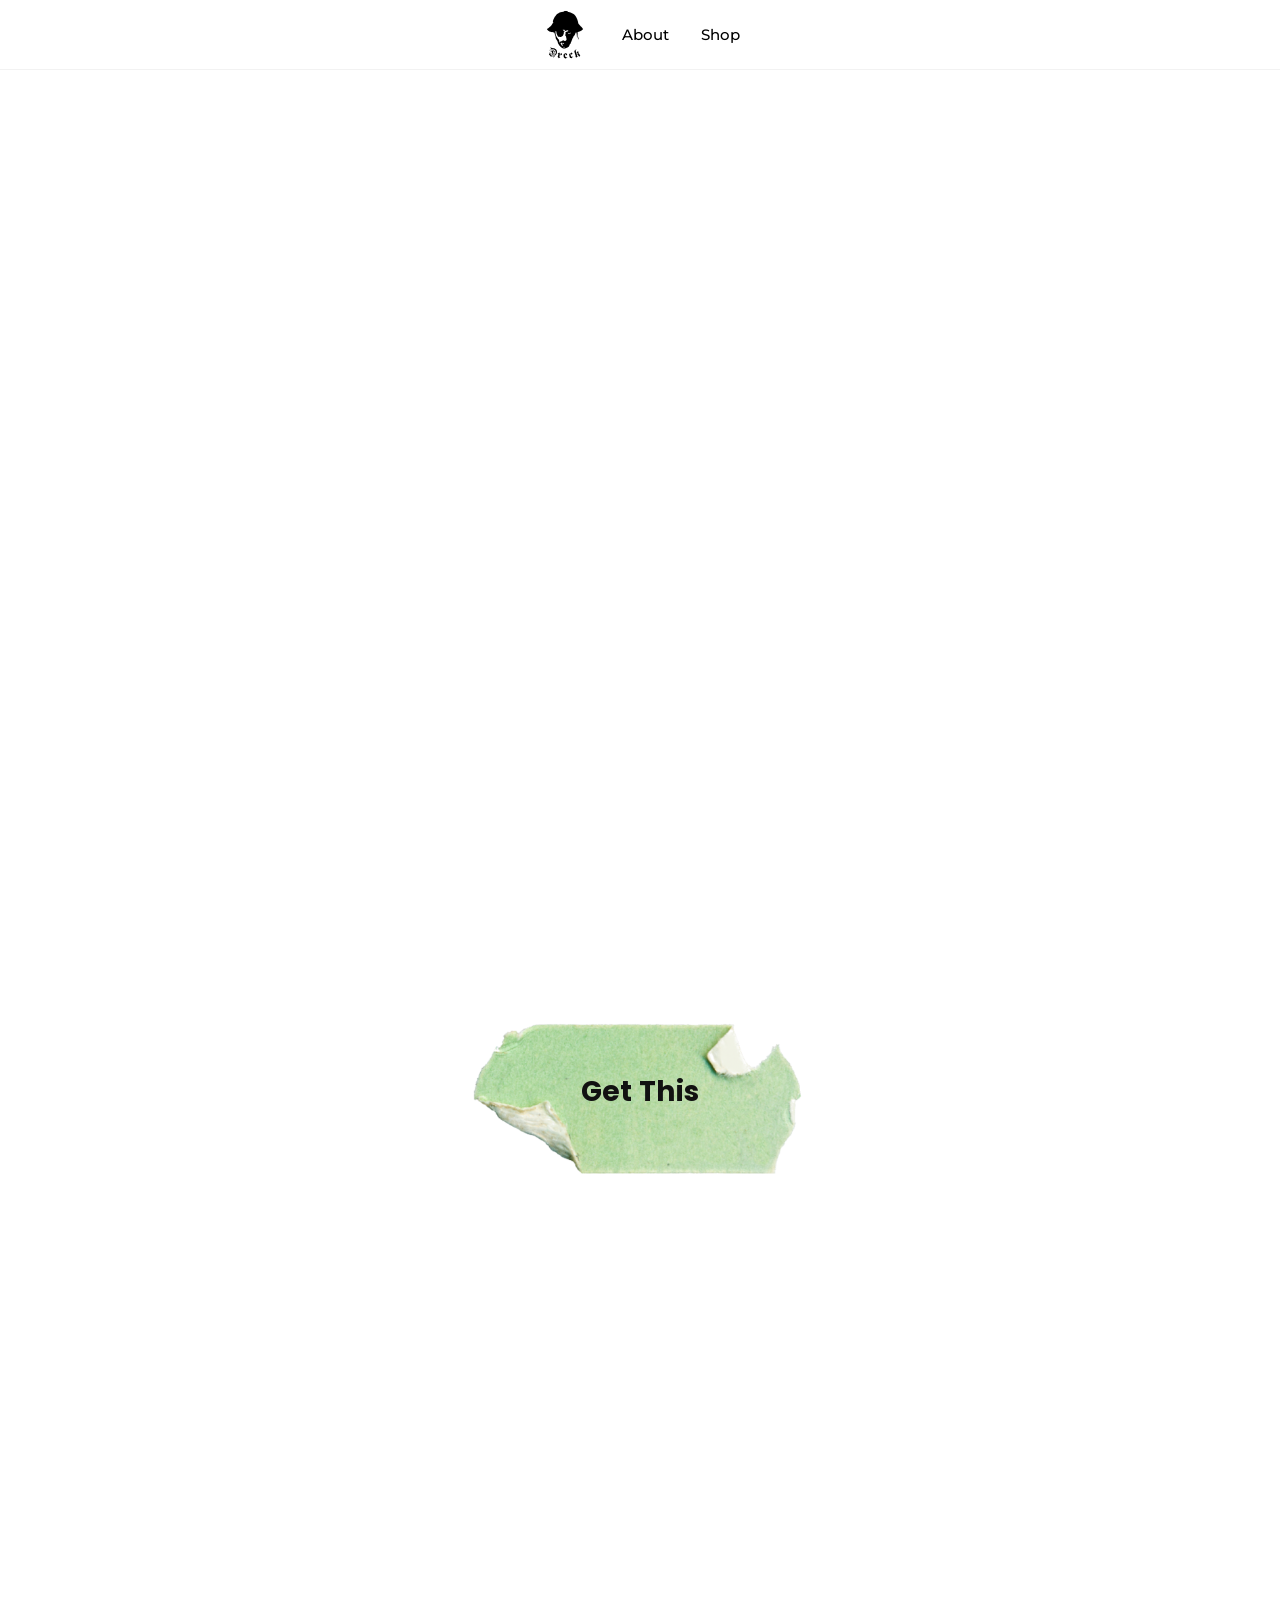
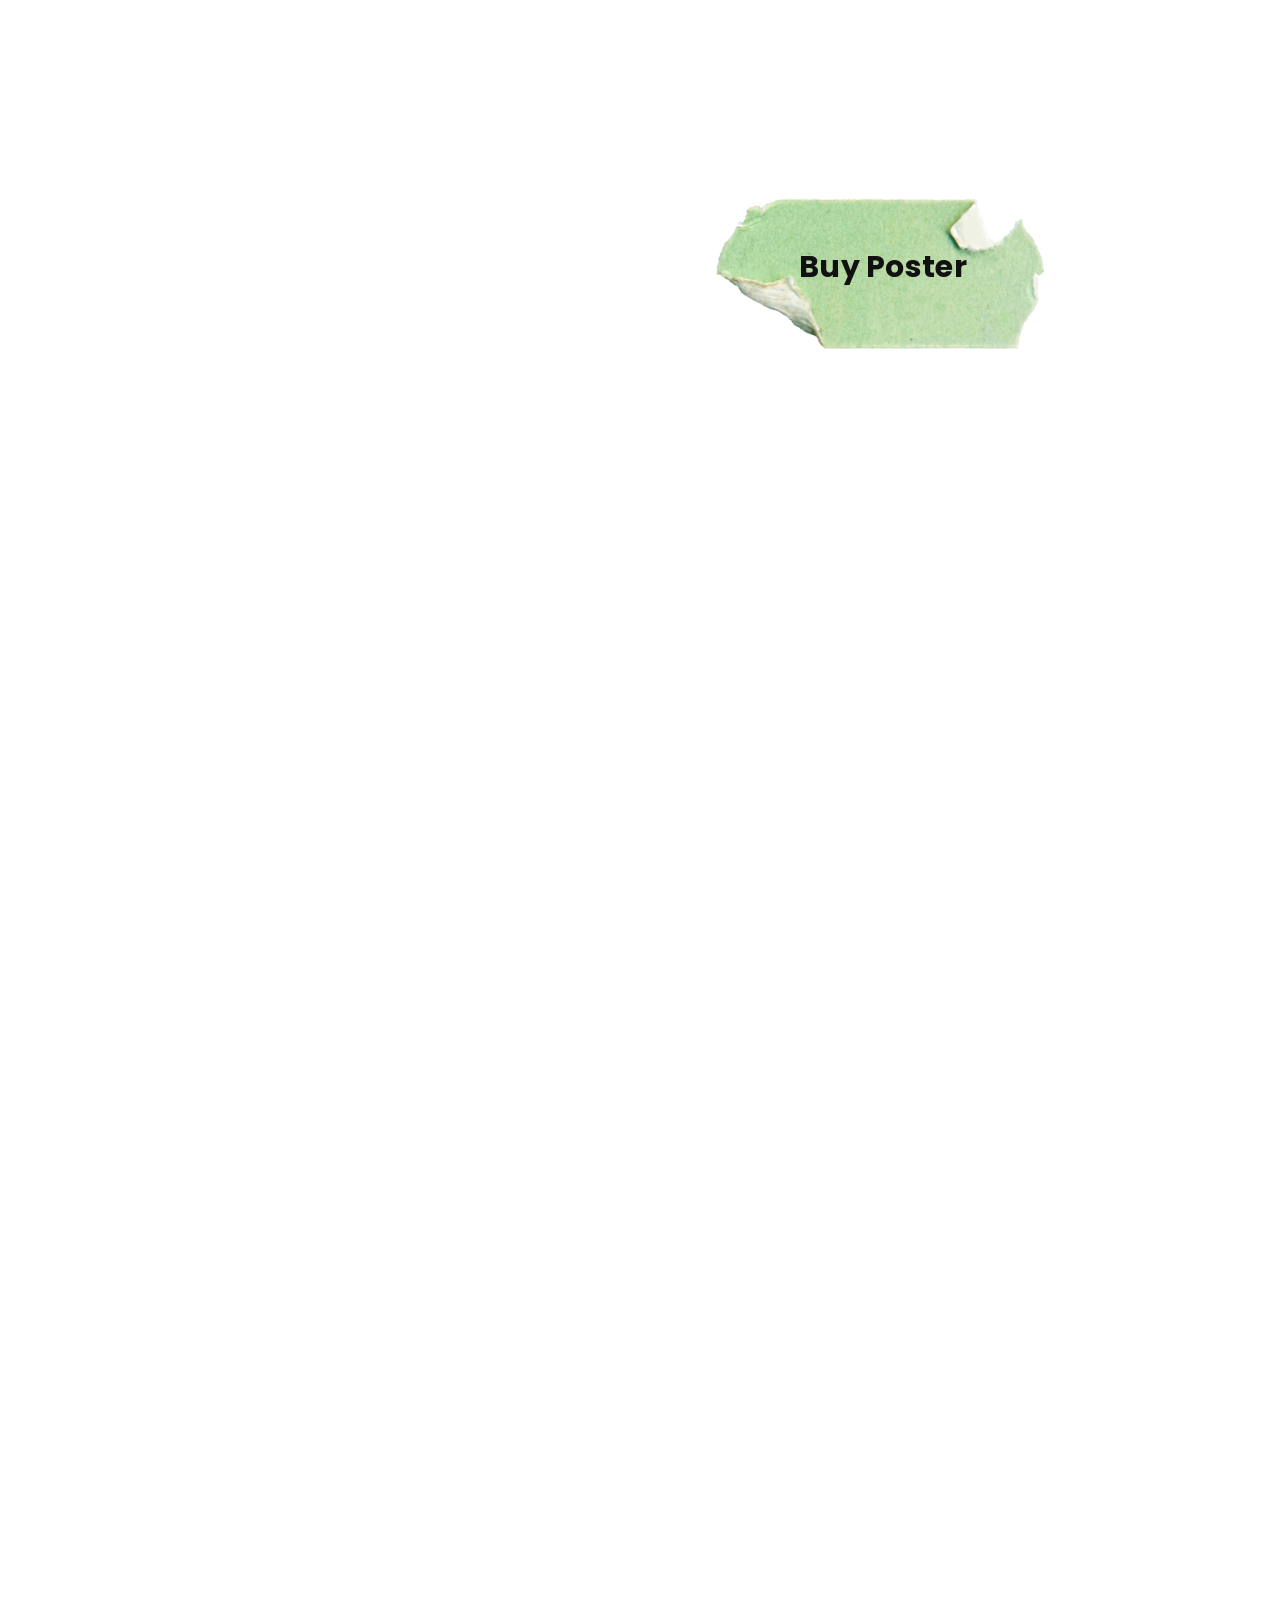
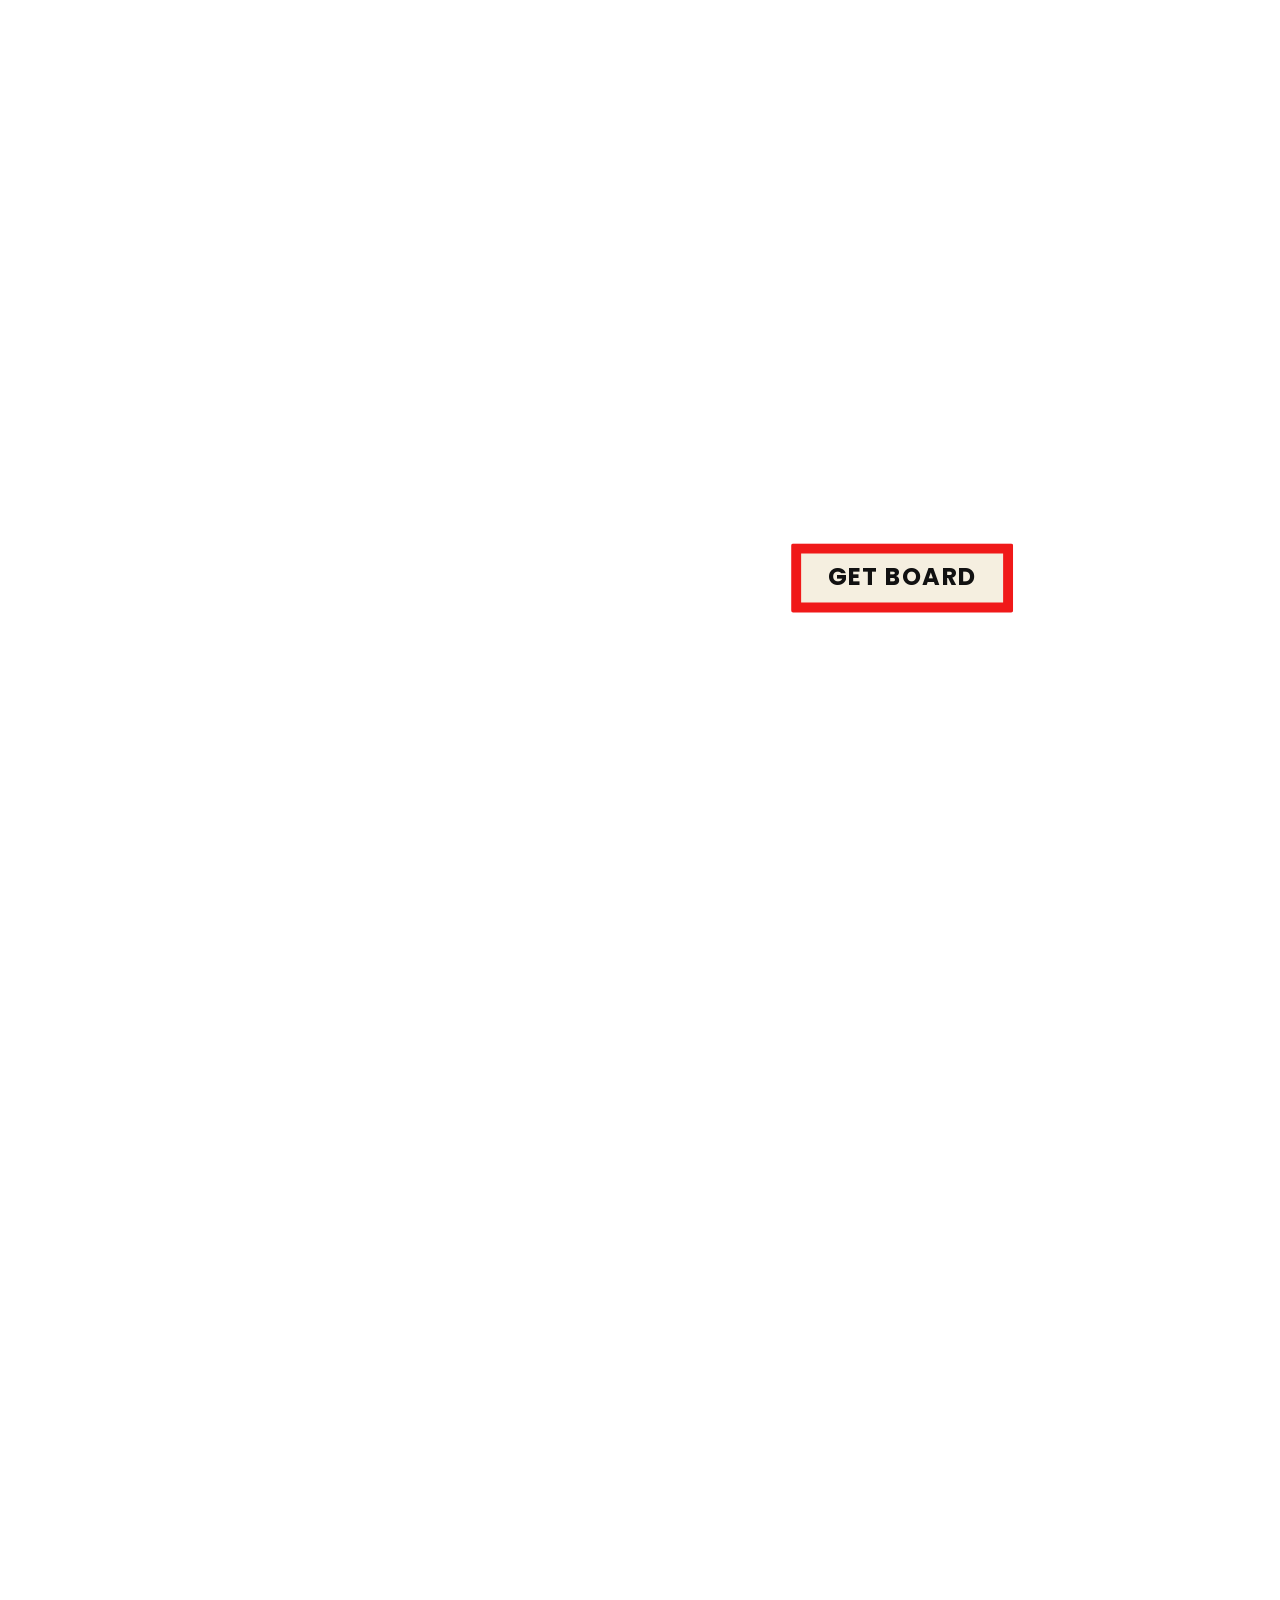
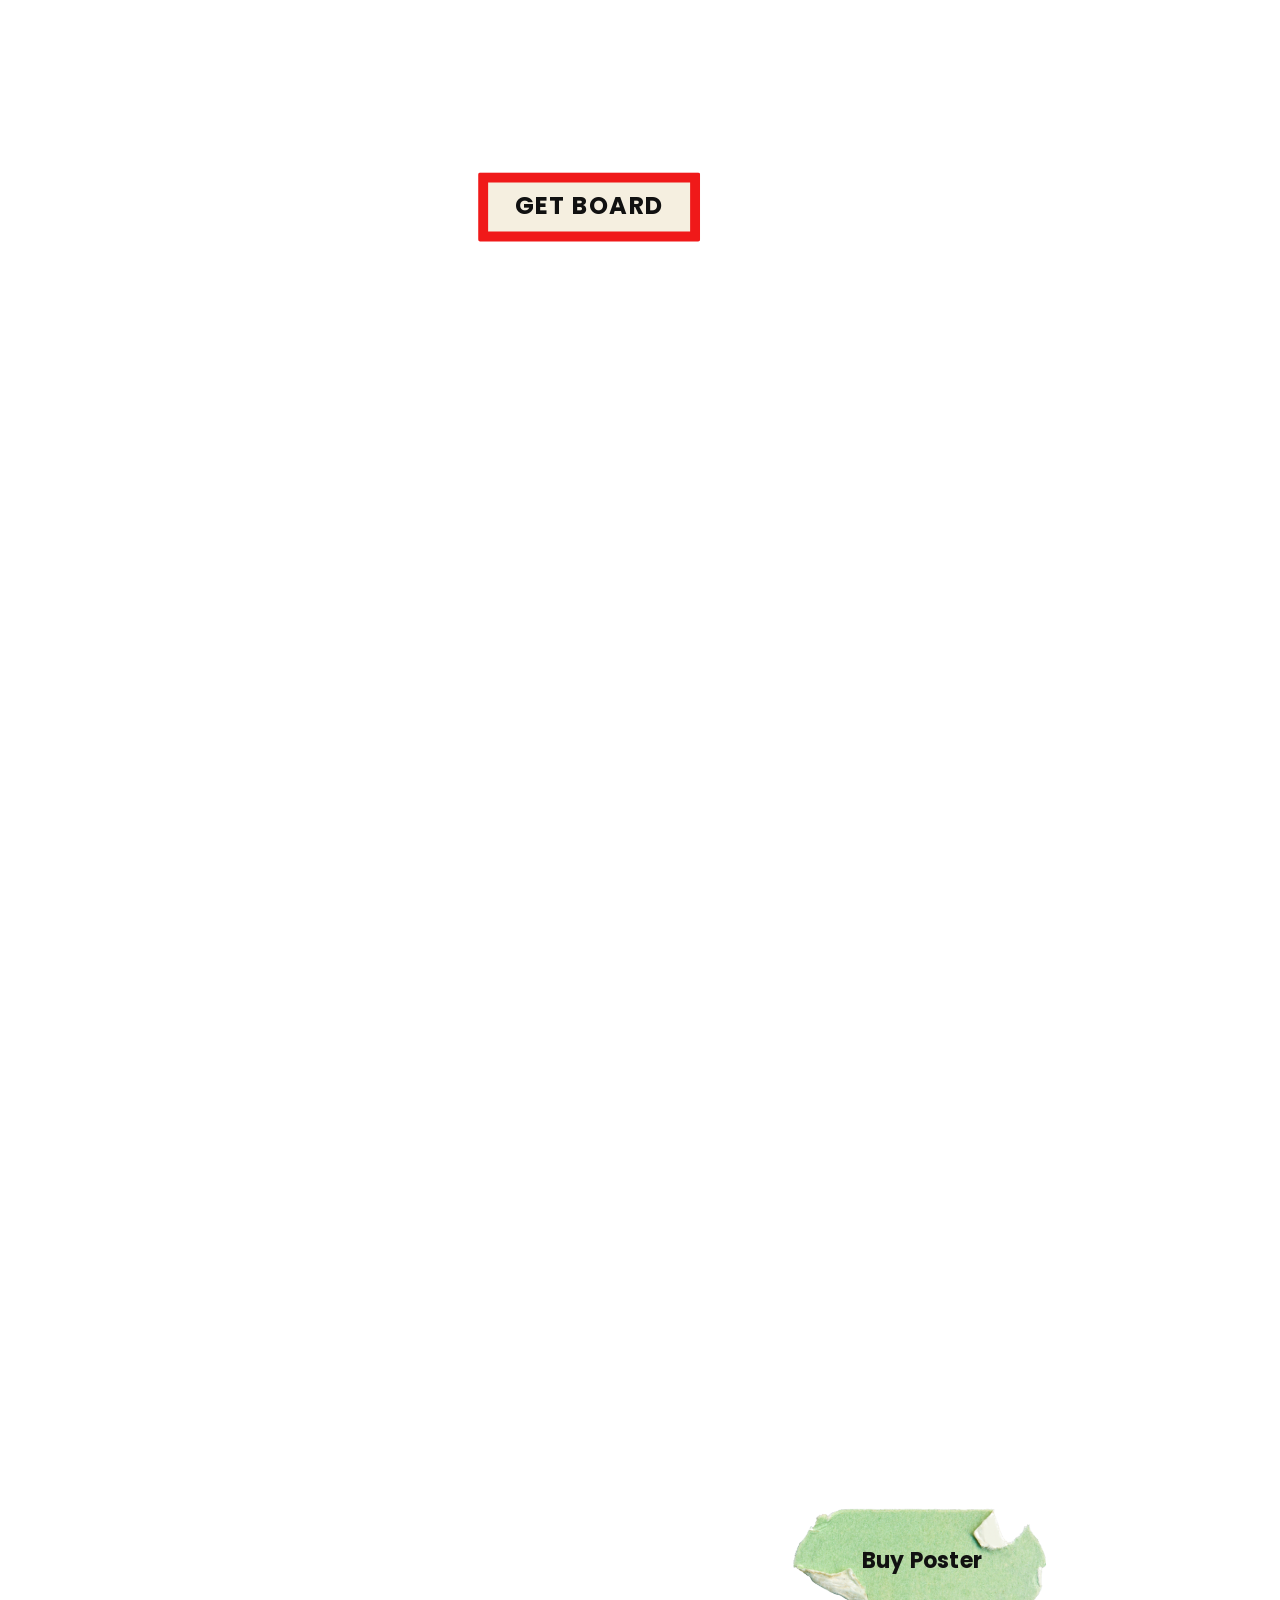
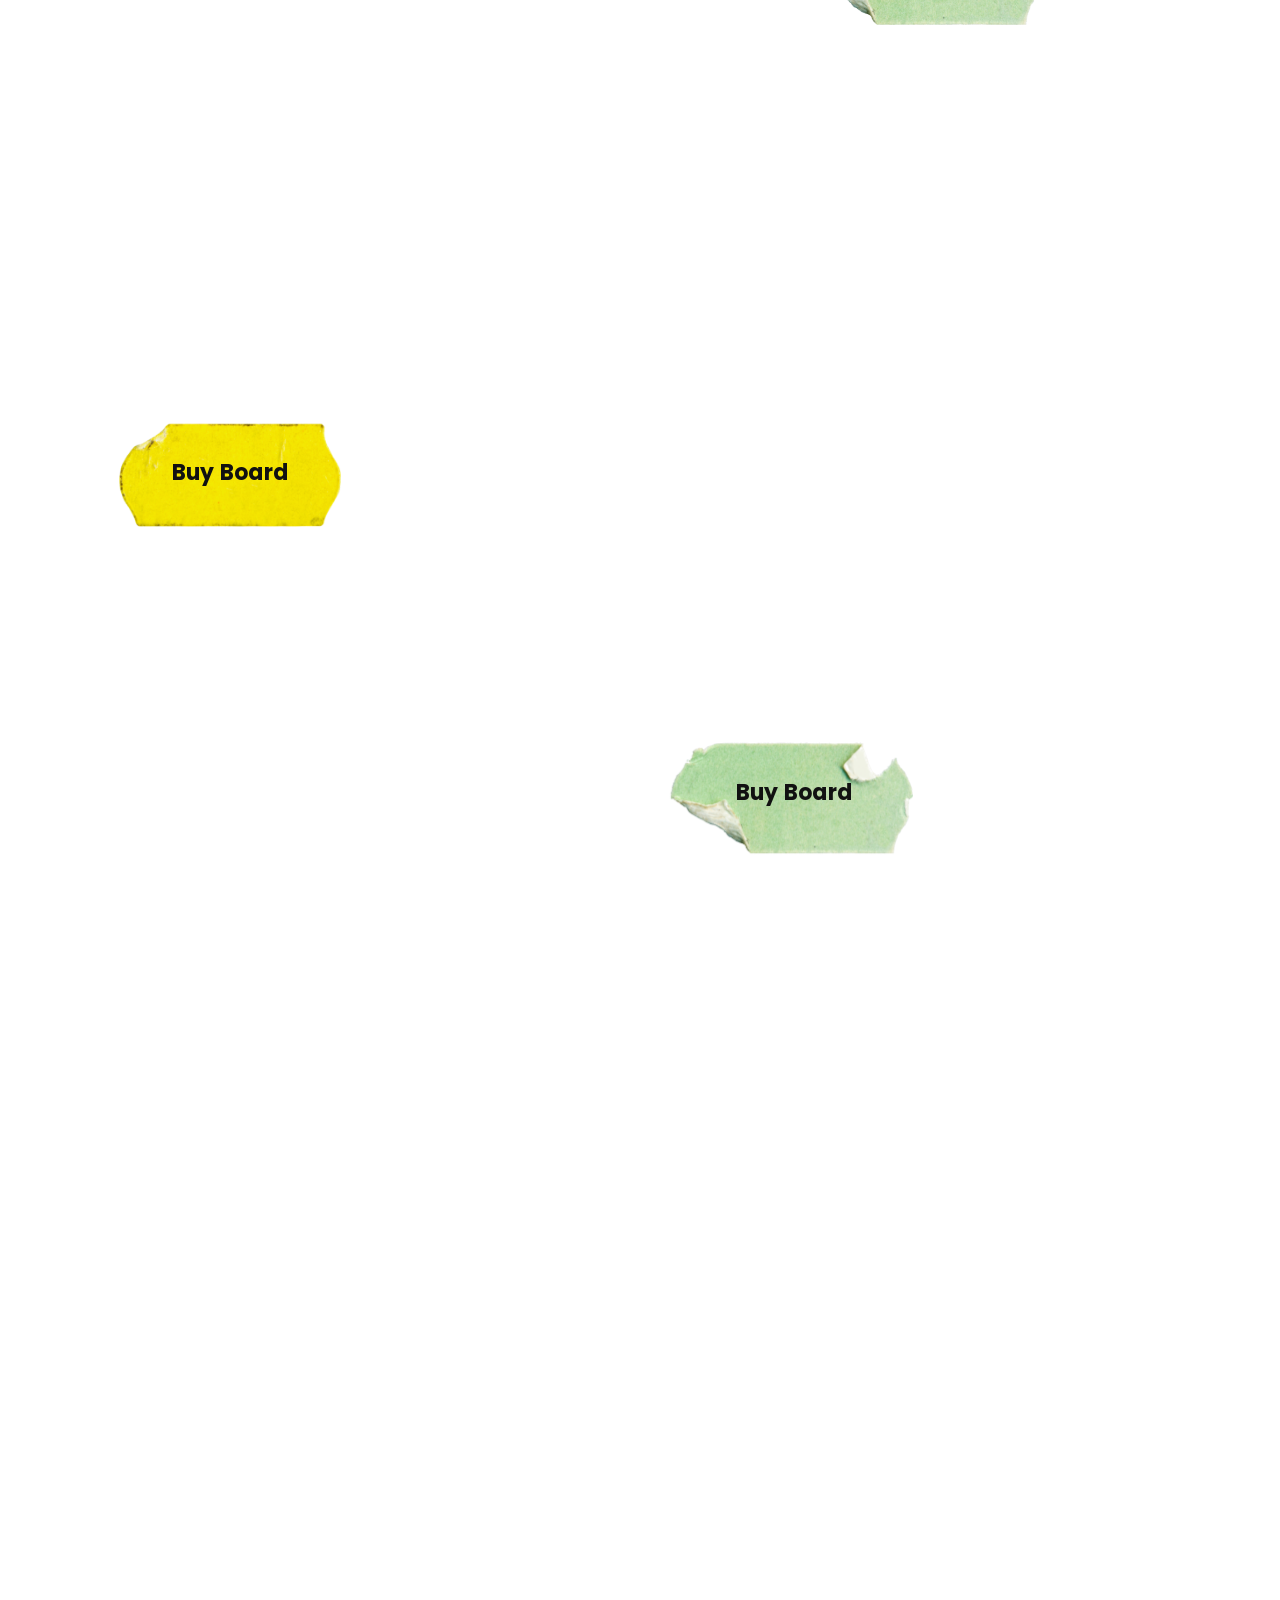
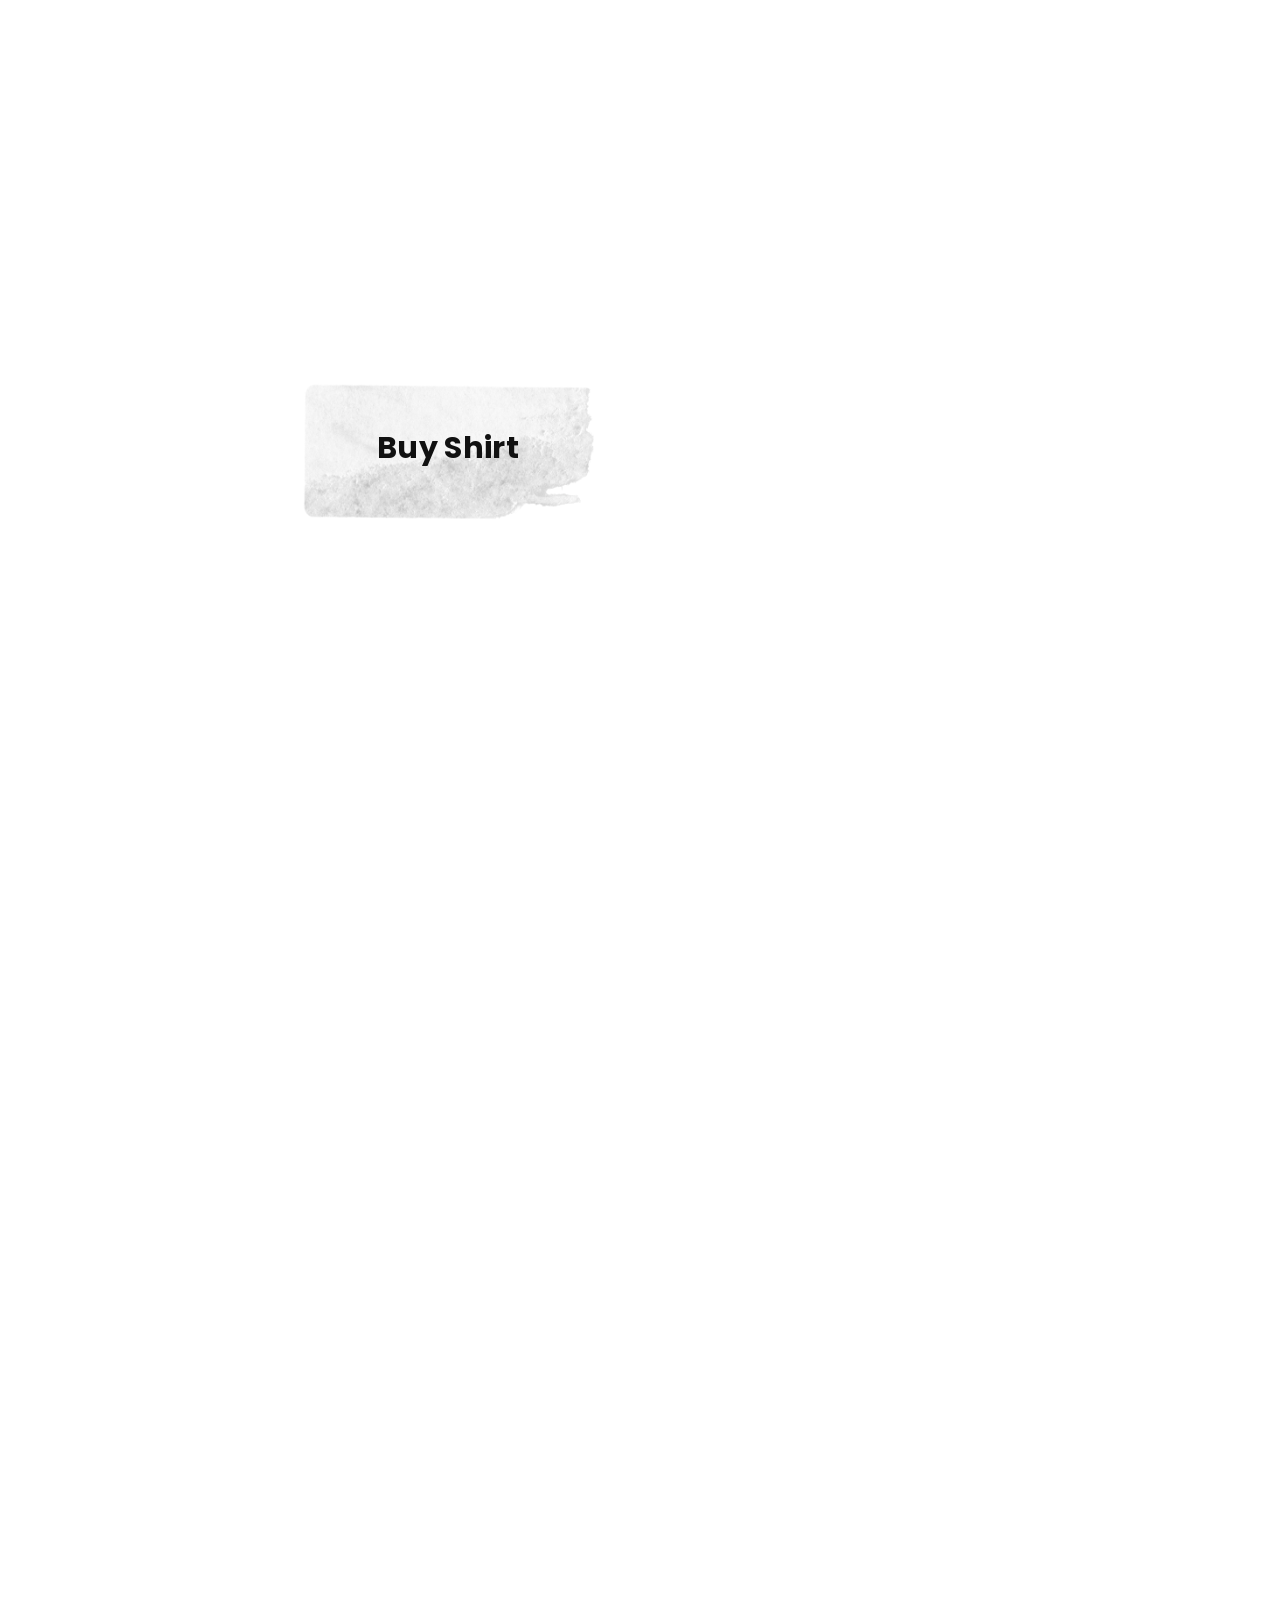
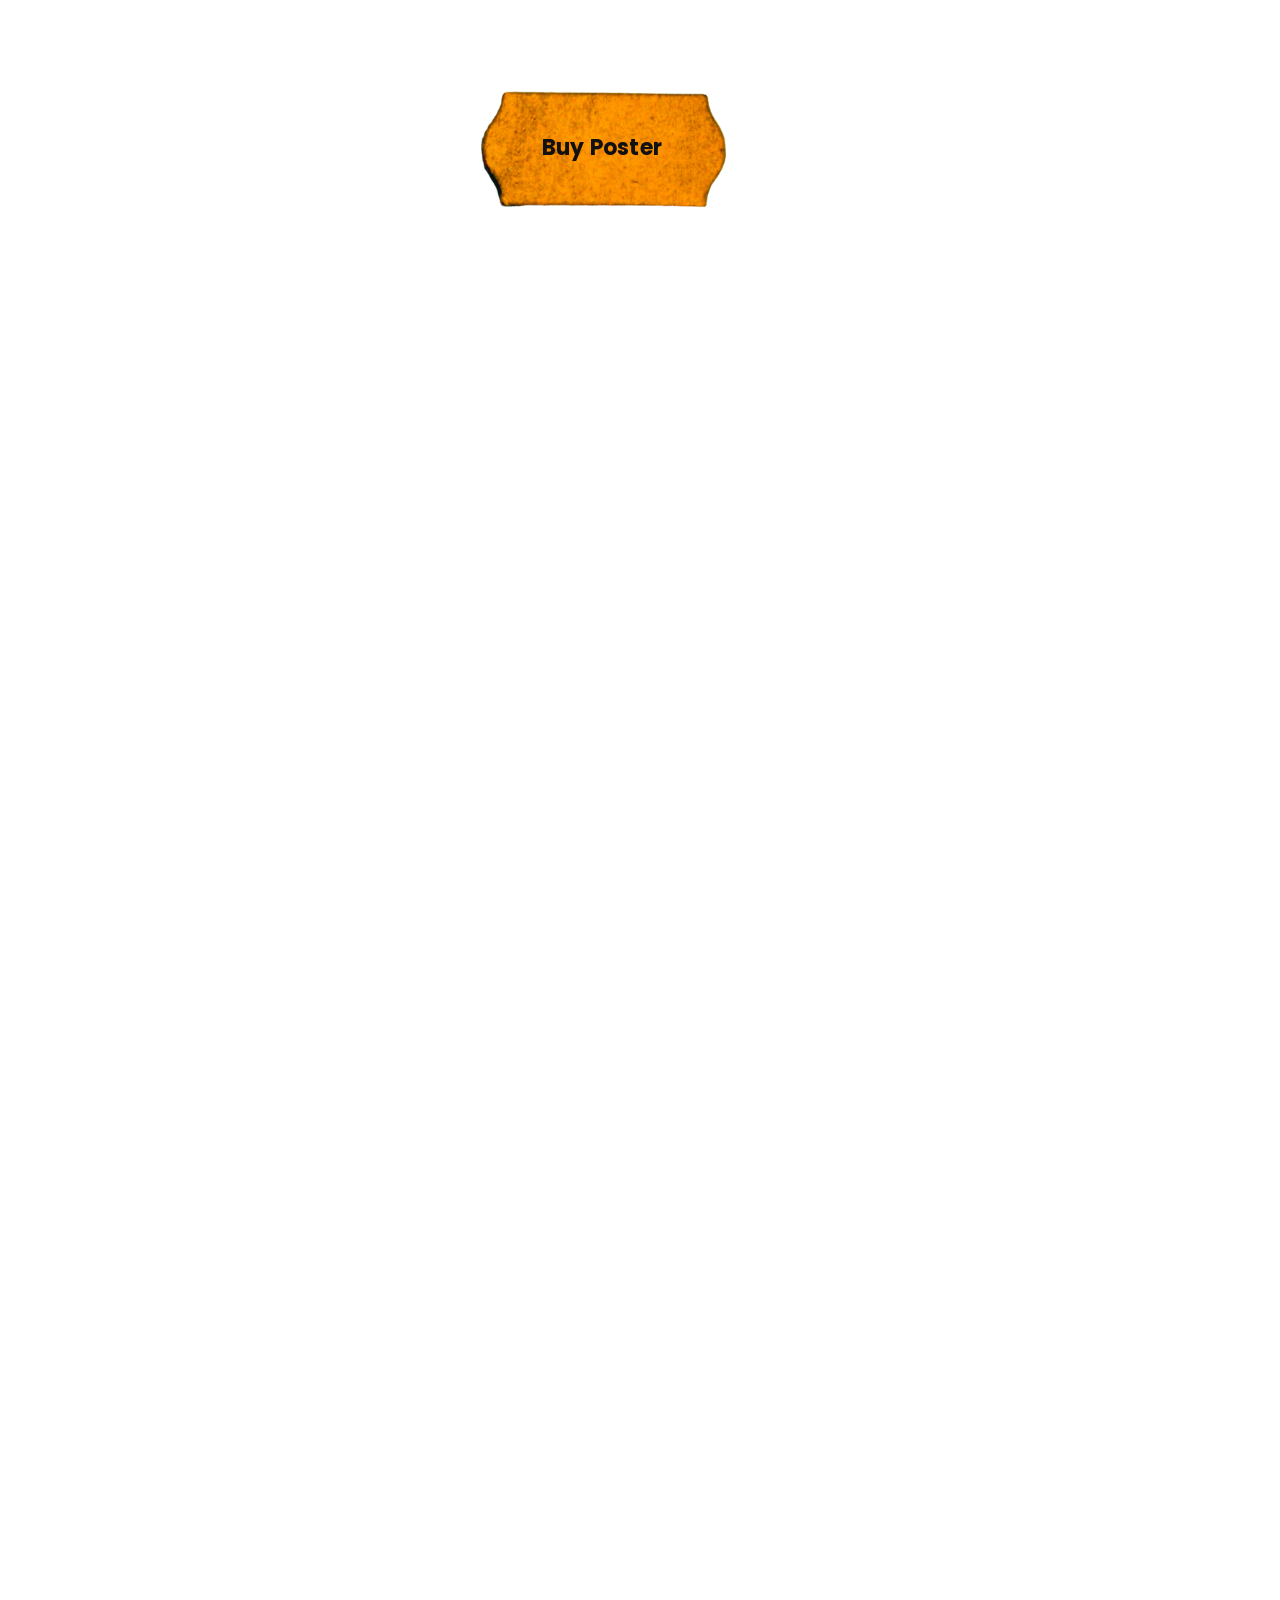
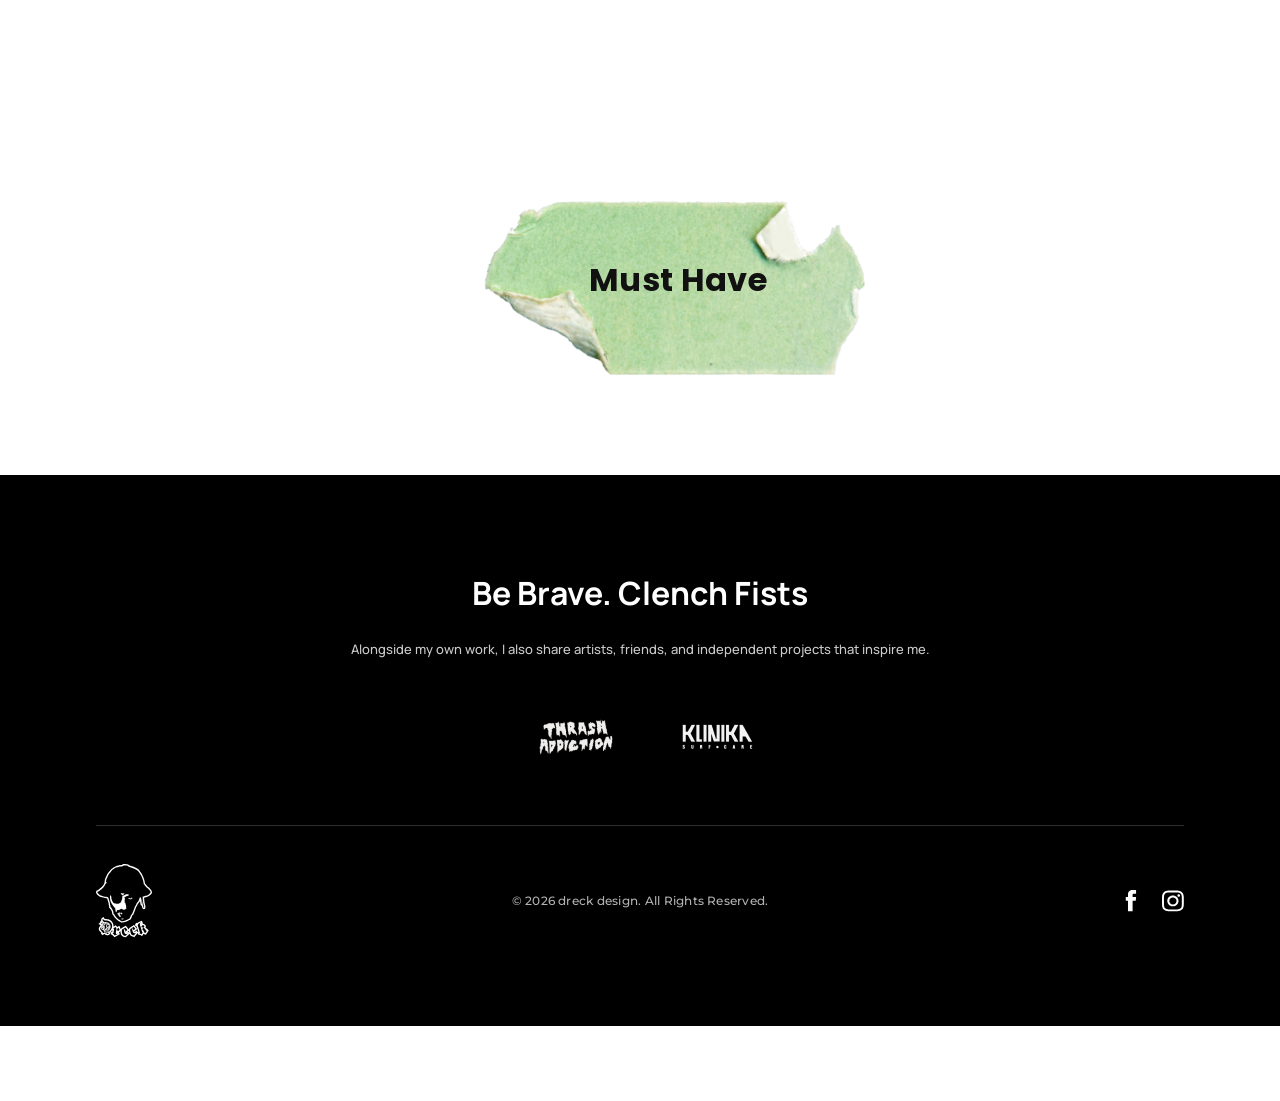
<file: index.html>
<!DOCTYPE html>
<html lang="en">
<head>
  <meta charset="UTF-8" />
  <meta name="viewport" content="width=device-width, initial-scale=1.0" />
  <title>Dreck Design</title>
  <meta name="description" content="dreck. Original posters, skateboards, t-shirts and visual work by Doron Malki." />
  <link rel="icon" type="image/svg+xml" href="assets/Foreground.svg" />

  <!-- Open Graph / WhatsApp / Facebook -->
  <meta property="og:type" content="website" />
  <meta property="og:site_name" content="Dreck Design" />
  <meta property="og:title" content="Dreck Design" />
  <meta property="og:description" content="Original posters, skateboards, t-shirts and visual work by Doron Malki." />
  <meta property="og:url" content="https://dreckdesign.com/" />
  <meta property="og:image" content="https://dreckdesign.com/assets/og-image.png" />
  <meta property="og:image:width" content="1200" />
  <meta property="og:image:height" content="630" />
  <meta property="og:image:type" content="image/png" />

  <!-- Twitter -->
  <meta name="twitter:card" content="summary_large_image" />
  <meta name="twitter:title" content="Dreck Design" />
  <meta name="twitter:description" content="Original posters, skateboards, t-shirts and visual work by Doron Malki." />
  <meta name="twitter:image" content="https://dreckdesign.com/assets/og-image.png" />
  <link rel="preconnect" href="https://fonts.googleapis.com" />
  <link rel="preconnect" href="https://fonts.gstatic.com" crossorigin />
  <link href="https://fonts.googleapis.com/css2?family=Poppins:wght@400;500;700&family=Montserrat:wght@500;700&family=Manrope:wght@500;700;800&display=swap" rel="stylesheet" />
  <link rel="stylesheet" href="styles.css" />
  <link rel="preload" as="image" media="(min-width:769px)" imagesrcset="assets/part%201.webp" type="image/webp" fetchpriority="high" />
  <link rel="preload" as="image" media="(max-width:768px)" imagesrcset="assets/part%201%20mobile.webp" type="image/webp" fetchpriority="high" />
</head>
<body>

  <!-- ====================== NAVBAR ====================== -->
  <header class="nav" role="banner">
    <nav class="nav__nav" aria-label="Primary">
      <a class="nav__logo" href="/" aria-label="dreck — home">
        <img src="assets/Foreground.svg" alt="dreck" />
      </a>
      <ul class="nav__links">
        <li><a href="contact.html">About</a></li>
        <li><a href="https://shop.dreckdesign.com/" target="_blank" rel="noopener">Shop</a></li>
      </ul>
    </nav>

    <button class="nav__toggle" id="navToggle" aria-label="Open menu" aria-expanded="false">
      <svg viewBox="0 0 24 24" aria-hidden="true">
        <path d="M3 6h18M3 12h18M3 18h18" />
      </svg>
    </button>
  </header>

  <!-- mobile nav overlay -->
  <div class="mobile-nav" id="mobileNav" aria-hidden="true">
    <button class="mobile-nav__close" id="navClose" aria-label="Close menu">
      <svg viewBox="0 0 24 24" aria-hidden="true">
        <path d="M6 6l12 12M18 6L6 18" />
      </svg>
    </button>
    <ul class="mobile-nav__list">
      <li><a href="contact.html">About</a></li>
      <li><a href="https://shop.dreckdesign.com/" target="_blank" rel="noopener">Shop</a></li>
    </ul>
  </div>

  <!-- ====================== SHOP (parts 1–8) ======================
       Each section = one full-bleed JPG + sticker-button anchors.
       Tweak a button by editing its inline --x (centre x), --y
       (centre y) and --w (width) — all % of that part. -->
  <main class="site" id="top">

    <!-- ===== DESKTOP / 1440 shop (8 parts) ===== -->
    <div class="shop shop--desktop">

    <!-- part 1 — hero / "eternal love" poster -->
    <section class="part" aria-label="Eternal Love poster">
      <picture>
        <source type="image/webp" media="(min-width:769px)" srcset="assets/part%201.webp" />
        <source media="(min-width:769px)" srcset="assets/part%201.jpg" />
        <img class="part__img" src="[data-uri]" alt="Doron Malki holding the Eternal Love poster" width="1920" height="2000" loading="eager" decoding="async" fetchpriority="high" />
      </picture>
      <picture>
        <source type="image/webp" media="(min-width:769px)" srcset="assets/51x38%201.webp" />
        <source media="(min-width:769px)" srcset="assets/51x38%201.png" />
        <img class="part__overlay overlay--heart" src="[data-uri]" alt="" width="1298" height="1724" loading="eager" decoding="async" fetchpriority="high" />
      </picture>
      <a class="sticker sticker--green" target="_blank" rel="noopener" href="https://shop.dreckdesign.com/product-page/hand-of-god-not-maradona-s" style="--x:50%; --y:80%; --w:27%;">Get This</a>
    </section>

    <!-- part 2 — arms / "HEART" poster -->
    <section class="part" aria-label="Heart poster">
      <picture>
        <source type="image/webp" media="(min-width:769px)" srcset="assets/part%202.webp" />
        <source media="(min-width:769px)" srcset="assets/part%202.jpg" />
        <img class="part__img" src="[data-uri]" alt="Heart poster — arms in the clouds" width="1920" height="2886" loading="lazy" decoding="async" />
      </picture>
      <picture>
        <source type="image/webp" media="(min-width:769px)" srcset="assets/poster_website%201.webp" />
        <source media="(min-width:769px)" srcset="assets/poster_website%201.png" />
        <img class="part__overlay overlay--poster1" src="[data-uri]" alt="" width="1108" height="1622" loading="lazy" decoding="async" />
      </picture>
      <!-- <p class="intro">Doron Malki is a multidisciplinary graphic designer and artist working at the intersection of design, art, and street culture. Inspired by surfing, music, movement, and the urban landscape, he develops a visual language that combines graphic precision, materiality, and emotion.
          His practice spans posters, surfboards, apparel, objects, and visual experiments, moving fluidly between functional design and artistic expression. The collection combines selected editions with one-of-one works, each carrying its own character and story while exploring themes of identity, memory, and place.</p> -->
      <a class="sticker sticker--green" target="_blank" rel="noopener" href="https://shop.dreckdesign.com/product-page/eternal-love" style="--x:69%; --y:38%; --w:27%;">Buy Poster</a>
    </section>

    <!-- part 3 — Renaissance Romance skateboard -->
    <section class="part" aria-label="Renaissance Romance board">
      <picture>
        <source type="image/webp" media="(min-width:769px)" srcset="assets/part%203.webp" />
        <source media="(min-width:769px)" srcset="assets/part%203.jpg" />
        <img class="part__img" src="[data-uri]" alt="Renaissance Romance skateboard" width="1919" height="1984" loading="lazy" decoding="async" />
      </picture>
      <picture>
        <source type="image/webp" media="(min-width:769px)" srcset="assets/Skateboard%20shoshana%201.webp" />
        <source media="(min-width:769px)" srcset="assets/Skateboard%20shoshana%201.png" />
        <img class="part__overlay overlay--board-shoshana" src="[data-uri]" alt="" width="474" height="1313" loading="lazy" decoding="async" />
      </picture>
      <a class="sticker sticker--board" target="_blank" rel="noopener" href="https://shop.dreckdesign.com/product-page/red-bloom" style="--x:70.5%; --y:80%;">Get Board</a>
    </section>

    <!-- part 4 — Once Were Warriorz skateboard -->
    <section class="part" aria-label="Once Were Warriorz board">
      <picture>
        <source type="image/webp" media="(min-width:769px)" srcset="assets/part%204.webp" />
        <source media="(min-width:769px)" srcset="assets/part%204.jpg" />
        <img class="part__img" src="[data-uri]" alt="Once Were Warriorz skateboard" width="1912" height="2681" loading="lazy" decoding="async" />
      </picture>
      <picture>
        <source type="image/webp" media="(min-width:769px)" srcset="assets/Skateboard%20Mati%201.webp" />
        <source media="(min-width:769px)" srcset="assets/Skateboard%20Mati%201.png" />
        <img class="part__overlay overlay--board-mati" src="[data-uri]" alt="" width="470" height="1483" loading="lazy" decoding="async" />
      </picture>
      <a class="sticker sticker--board" target="_blank" rel="noopener" href="https://shop.dreckdesign.com/product-page/what-is-love" style="--x:44%; --y:79%;">Get Board</a>
    </section>

    <!-- part 5 — BURNT poster -->
    <section class="part" aria-label="Burnt poster">
      <picture>
        <source type="image/webp" media="(min-width:769px)" srcset="assets/part%205.webp" />
        <source media="(min-width:769px)" srcset="assets/part%205.jpg" />
        <img class="part__img" src="[data-uri]" alt="Burnt poster" width="1920" height="1535" loading="lazy" decoding="async" />
      </picture>
      <picture>
        <source type="image/webp" media="(min-width:769px)" srcset="assets/burnt%201.webp" />
        <source media="(min-width:769px)" srcset="assets/burnt%201.png" />
        <img class="part__overlay overlay--burnt" src="[data-uri]" alt="" width="748" height="1040" loading="lazy" decoding="async" />
      </picture>
      <a class="sticker sticker--green" target="_blank" rel="noopener" href="https://shop.dreckdesign.com/product-page/burnt" style="--x:72%; --y:85%; --w:27%;">Buy Poster</a>
    </section>

    <!-- part 6 — surfboards (top half of original part 6) -->
    <section class="part" aria-label="Surfboards">
      <picture>
        <source type="image/webp" media="(min-width:769px)" srcset="assets/part%206.webp" />
        <source media="(min-width:769px)" srcset="assets/part%206.jpg" />
        <img class="part__img" src="[data-uri]" alt="Two surfboards" width="1920" height="1181" loading="lazy" decoding="async" />
      </picture>
      <picture>
        <source type="image/webp" media="(min-width:769px)" srcset="assets/board1.webp" />
        <source media="(min-width:769px)" srcset="assets/board1.png" />
        <img class="part__overlay overlay--board1" src="[data-uri]" alt="" width="481" height="1243" loading="lazy" decoding="async" />
      </picture>
      <picture>
        <source type="image/webp" media="(min-width:769px)" srcset="assets/board2.webp" />
        <source media="(min-width:769px)" srcset="assets/board2.png" />
        <img class="part__overlay overlay--board2" src="[data-uri]" alt="" width="481" height="1243" loading="lazy" decoding="async" />
      </picture>
      <a class="sticker sticker--yellow" target="_blank" rel="noopener" href="https://shop.dreckdesign.com/product-page/cosmic-transformation-action" style="--x:18%; --y:25%; --w:15%;">Buy Board</a>
      <a class="sticker sticker--green" target="_blank" rel="noopener" href="https://shop.dreckdesign.com/product-page/eclipse" style="--x:62%; --y:50%; --w:16%;">Buy Board</a>
    </section>

    <!-- part 6-2 — Shoshana shirt (bottom half of original part 6) -->
    <section class="part" aria-label="Shoshana shirt">
      <picture>
        <source type="image/webp" media="(min-width:769px)" srcset="assets/part%206-2.webp" />
        <source media="(min-width:769px)" srcset="assets/part%206-2.jpg" />
        <img class="part__img" src="[data-uri]" alt="Shoshana shirt collage" width="1933" height="1050" loading="lazy" decoding="async" />
      </picture>
      <picture>
        <source type="image/webp" media="(min-width:769px)" srcset="assets/shoshana_1_shirt_website%202.webp" />
        <source media="(min-width:769px)" srcset="assets/shoshana_1_shirt_website%202.png" />
        <img class="part__overlay overlay--shirt" src="[data-uri]" alt="" width="951" height="1072" loading="lazy" decoding="async" />
      </picture>
      <a class="sticker sticker--white" target="_blank" rel="noopener" href="https://shop.dreckdesign.com/product-page/shoshana" style="--x:35%; --y:48%; --w:15%;">Buy Shirt</a>
    </section>

    <!-- part 7 — sacred geometry tattoo poster -->
    <section class="part" aria-label="Sacred geometry poster">
      <picture>
        <source type="image/webp" media="(min-width:769px)" srcset="assets/part%207.webp" />
        <source media="(min-width:769px)" srcset="assets/part%207.jpg" />
        <img class="part__img" src="[data-uri]" alt="Sacred geometry tattoo poster" width="1920" height="2684" loading="lazy" decoding="async" />
      </picture>
      <picture>
        <source type="image/webp" media="(min-width:769px)" srcset="assets/Rorschach_new%203.webp" />
        <source media="(min-width:769px)" srcset="assets/Rorschach_new%203.png" />
        <img class="part__overlay overlay--rorschach" src="[data-uri]" alt="" width="928" height="1289" loading="lazy" decoding="async" />
      </picture>
      <a class="sticker sticker--orange" target="_blank" rel="noopener" href="https://shop.dreckdesign.com/product-page/death-s-head-hawkmoth" style="--x:47%; --y:49.5%; --w:18%; font-size:clamp(12px,22px,48px);">Buy Poster</a>
    </section>

    <!-- part 8 — "Hail" poster -->
    <section class="part" aria-label="Hail poster">
      <picture>
        <source type="image/webp" media="(min-width:769px)" srcset="assets/part%208.webp" />
        <source media="(min-width:769px)" srcset="assets/part%208.jpg" />
        <img class="part__img" src="[data-uri]" alt="Hail poster" width="1920" height="2353" loading="lazy" decoding="async" />
      </picture>
      <picture>
        <source type="image/webp" media="(min-width:769px)" srcset="assets/babe%201.webp" />
        <source media="(min-width:769px)" srcset="assets/babe%201.png" />
        <img class="part__overlay overlay--babe" src="[data-uri]" alt="" width="1330" height="1799" loading="lazy" decoding="async" />
      </picture>
      <a class="sticker sticker--green" target="_blank" rel="noopener" href="https://shop.dreckdesign.com/product-page/urban-essence" style="--x:53%; --y:85%; --w:27%; font-size:48px;">Must Have</a>
    </section>

    </div><!-- /.shop--desktop -->

    <!-- ===== MOBILE shop (9 parts, different split) ===== -->
    <div class="shop shop--mobile">

      <!-- m1 — Eternal Love poster -->
      <section class="part" aria-label="Eternal Love poster">
        <picture>
          <source type="image/webp" media="(max-width:768px)" srcset="assets/part%201%20mobile.webp" />
          <source media="(max-width:768px)" srcset="assets/part%201%20mobile.jpg" />
          <img class="part__img" src="[data-uri]" alt="Doron Malki holding the Eternal Love poster" width="375" height="1482" loading="eager" decoding="async" fetchpriority="high" />
        </picture>
        <picture>
          <source type="image/webp" media="(max-width:768px)" srcset="assets/51x38%201.webp" />
          <source media="(max-width:768px)" srcset="assets/51x38%201.png" />
          <img class="part__overlay overlay--heart" src="[data-uri]" alt="" width="1298" height="1724" loading="eager" decoding="async" fetchpriority="high" />
        </picture>
        <a class="sticker sticker--green" target="_blank" rel="noopener" href="https://shop.dreckdesign.com/product-page/hand-of-god-not-maradona-s" style="--x:50%; --y:75%; --w:60%;">Get This</a>
      </section>

      <!-- m1-2 — Heart / arms poster -->
      <section class="part" aria-label="Heart poster">
        <picture>
          <source type="image/webp" media="(max-width:768px)" srcset="assets/part%201-2%20mobile.webp" />
          <source media="(max-width:768px)" srcset="assets/part%201-2%20mobile.jpg" />
          <img class="part__img" src="[data-uri]" alt="Heart poster — arms in the clouds" width="375" height="564" loading="lazy" decoding="async" />
        </picture>
        <picture>
          <source type="image/webp" media="(max-width:768px)" srcset="assets/poster_website%201.webp" />
          <source media="(max-width:768px)" srcset="assets/poster_website%201.png" />
          <img class="part__overlay overlay--poster1" src="[data-uri]" alt="" width="1108" height="1622" loading="lazy" decoding="async" />
        </picture>
        <!-- <p class="intro">Doron Malki is a multidisciplinary graphic designer and artist working at the intersection of design, art, and street culture. Inspired by surfing, music, movement, and the urban landscape, he develops a visual language that combines graphic precision, materiality, and emotion.
          <br/>His practice spans posters, surfboards, apparel, objects, and visual experiments, moving fluidly between functional design and artistic expression. The collection combines selected editions with one-of-one works, each carrying its own character and story while exploring themes of identity, memory, and place.</p> -->
        <a class="sticker sticker--green" target="_blank" rel="noopener" href="https://shop.dreckdesign.com/product-page/eternal-love" style="--x:50%; --y:82%; --w:60%;">Buy Poster</a>
      </section>

      <!-- m2 — Renaissance Romance board -->
      <section class="part" aria-label="Renaissance Romance board">
        <picture>
          <source type="image/webp" media="(max-width:768px)" srcset="assets/part%202%20mobile.webp" />
          <source media="(max-width:768px)" srcset="assets/part%202%20mobile.jpg" />
          <img class="part__img" src="[data-uri]" alt="Renaissance Romance skateboard" width="375" height="921" loading="lazy" decoding="async" />
        </picture>
        <picture>
          <source type="image/webp" media="(max-width:768px)" srcset="assets/Skateboard%20shoshana%201.webp" />
          <source media="(max-width:768px)" srcset="assets/Skateboard%20shoshana%201.png" />
          <img class="part__overlay overlay--board-shoshana" src="[data-uri]" alt="" width="474" height="1313" loading="lazy" decoding="async" />
        </picture>
        <a class="sticker sticker--board" target="_blank" rel="noopener" href="https://shop.dreckdesign.com/product-page/red-bloom" style="--x:50%; --y:86%;">Get Board</a>
      </section>

      <!-- m3 — Once Were Warriorz / What Is Love board -->
      <section class="part" aria-label="Once Were Warriorz board">
        <picture>
          <source type="image/webp" media="(max-width:768px)" srcset="assets/part%203%20mobile.webp" />
          <source media="(max-width:768px)" srcset="assets/part%203%20mobile.jpg" />
          <img class="part__img" src="[data-uri]" alt="Once Were Warriorz — What Is Love skateboard" width="375" height="1708" loading="lazy" decoding="async" />
        </picture>
        <picture>
          <source type="image/webp" media="(max-width:768px)" srcset="assets/Skateboard%20Mati%201.webp" />
          <source media="(max-width:768px)" srcset="assets/Skateboard%20Mati%201.png" />
          <img class="part__overlay overlay--board-mati" src="[data-uri]" alt="" width="470" height="1483" loading="lazy" decoding="async" />
        </picture>
        <a class="sticker sticker--board" target="_blank" rel="noopener" href="https://shop.dreckdesign.com/product-page/what-is-love" style="--x:50%; --y:85%;">Get Board</a>
      </section>

      <!-- m4 — BURNT poster -->
      <section class="part" aria-label="Burnt poster">
        <picture>
          <source type="image/webp" media="(max-width:768px)" srcset="assets/part%204%20mobile.webp" />
          <source media="(max-width:768px)" srcset="assets/part%204%20mobile.jpg" />
          <img class="part__img" src="[data-uri]" alt="Burnt poster" width="375" height="827" loading="lazy" decoding="async" />
        </picture>
        <picture>
          <source type="image/webp" media="(max-width:768px)" srcset="assets/burnt%201.webp" />
          <source media="(max-width:768px)" srcset="assets/burnt%201.png" />
          <img class="part__overlay overlay--burnt" src="[data-uri]" alt="" width="748" height="1040" loading="lazy" decoding="async" />
        </picture>
        <a class="sticker sticker--green" target="_blank" rel="noopener" href="https://shop.dreckdesign.com/product-page/burnt" style="--x:50%; --y:84%; --w:72%;">Buy Poster</a>
      </section>

      <!-- m5 — moon surfboard -->
      <section class="part" aria-label="Surfboard">
        <picture>
          <source type="image/webp" media="(max-width:768px)" srcset="assets/part%205%20mobile.webp" />
          <source media="(max-width:768px)" srcset="assets/part%205%20mobile.jpg" />
          <img class="part__img" src="[data-uri]" alt="Surfboard" width="375" height="1132" loading="lazy" decoding="async" />
        </picture>
        <picture>
          <source type="image/webp" media="(max-width:768px)" srcset="assets/board2.webp" />
          <source media="(max-width:768px)" srcset="assets/board2.png" />
          <img class="part__overlay overlay--board2" src="[data-uri]" alt="" width="481" height="1243" loading="lazy" decoding="async" />
        </picture>
        <a class="sticker sticker--yellow" target="_blank" rel="noopener" href="https://shop.dreckdesign.com/product-page/cosmic-transformation-action" style="--x:50%; --y:90%; --w:72%; font-size: 30px;">Buy Board</a>
      </section>

      <!-- m6 — figure surfboard -->
      <section class="part" aria-label="Surfboard">
        <picture>
          <source type="image/webp" media="(max-width:768px)" srcset="assets/part%206%20mobile.webp" />
          <source media="(max-width:768px)" srcset="assets/part%206%20mobile.jpg" />
          <img class="part__img" src="[data-uri]" alt="Surfboard" width="375" height="1132" loading="lazy" decoding="async" />
        </picture>
        <picture>
          <source type="image/webp" media="(max-width:768px)" srcset="assets/board1.webp" />
          <source media="(max-width:768px)" srcset="assets/board1.png" />
          <img class="part__overlay overlay--board1" src="[data-uri]" alt="" width="481" height="1243" loading="lazy" decoding="async" />
        </picture>
        <a class="sticker sticker--green" target="_blank" rel="noopener" href="https://shop.dreckdesign.com/product-page/eclipse" style="--x:51%; --y:90%; --w:70%; font-size: 30px;">Buy Board</a>
      </section>

      <!-- m7 — Shoshana shirt -->
      <section class="part" aria-label="Shoshana shirt">
        <picture>
          <source type="image/webp" media="(max-width:768px)" srcset="assets/part%207%20mobile.webp" />
          <source media="(max-width:768px)" srcset="assets/part%207%20mobile.jpg" />
          <img class="part__img" src="[data-uri]" alt="Shoshana shirt" width="375" height="674" loading="lazy" decoding="async" />
        </picture>
        <picture>
          <source type="image/webp" media="(max-width:768px)" srcset="assets/shoshana_1_shirt_website%202.webp" />
          <source media="(max-width:768px)" srcset="assets/shoshana_1_shirt_website%202.png" />
          <img class="part__overlay overlay--shirt" src="[data-uri]" alt="" width="951" height="1072" loading="lazy" decoding="async" />
        </picture>
        <a class="sticker sticker--white" target="_blank" rel="noopener" href="https://shop.dreckdesign.com/product-page/shoshana" style="--x:50%; --y:78%; --w:50%; font-size: 22px;">Buy Shirt</a>
      </section>

      <!-- m8 — sacred geometry poster -->
      <section class="part" aria-label="Sacred geometry poster">
        <picture>
          <source type="image/webp" media="(max-width:768px)" srcset="assets/part%208%20mobile.webp" />
          <source media="(max-width:768px)" srcset="assets/part%208%20mobile.jpg" />
          <img class="part__img" src="[data-uri]" alt="Sacred geometry tattoo poster" width="375" height="1308" loading="lazy" decoding="async" />
        </picture>
        <picture>
          <source type="image/webp" media="(max-width:768px)" srcset="assets/Rorschach_new%203.webp" />
          <source media="(max-width:768px)" srcset="assets/Rorschach_new%203.png" />
          <img class="part__overlay overlay--rorschach" src="[data-uri]" alt="" width="928" height="1289" loading="lazy" decoding="async" />
        </picture>
        <a class="sticker sticker--orange" target="_blank" rel="noopener" href="https://shop.dreckdesign.com/product-page/death-s-head-hawkmoth" style="--x:50%; --y:50%; --w:60%; font-size: 22px;">Buy Poster</a>
      </section>

      <!-- m9 — Hail poster -->
      <section class="part" aria-label="Hail poster">
        <picture>
          <source type="image/webp" media="(max-width:768px)" srcset="assets/part%209%20mobile.webp" />
          <source media="(max-width:768px)" srcset="assets/part%209%20mobile.jpg" />
          <img class="part__img" src="[data-uri]" alt="Hail poster" width="375" height="737" loading="lazy" decoding="async" />
        </picture>
        <picture>
          <source type="image/webp" media="(max-width:768px)" srcset="assets/babe%201.webp" />
          <source media="(max-width:768px)" srcset="assets/babe%201.png" />
          <img class="part__overlay overlay--babe" src="[data-uri]" alt="" width="1330" height="1799" loading="lazy" decoding="async" />
        </picture>
        <a class="sticker sticker--green" target="_blank" rel="noopener" href="https://shop.dreckdesign.com/product-page/urban-essence" style="--x:51%; --y:80%; --w:55%; font-size: 22px;">Must Have</a>
      </section>

    </div><!-- /.shop--mobile -->

  </main>

  <!-- ====================== FOOTER ====================== -->
  <footer class="footer" role="contentinfo">
    <div class="footer__inner">
      <h2 class="footer__headline">Be Brave. Clench Fists</h2>
      <p class="footer__tagline">Alongside my own work, I also share artists, friends, and independent projects that inspire me.</p>

      <div class="footer__brands">
        <a href="https://www.thrashaddiction.com/" target="_blank" aria-label="Trash"><img src="assets/logo_thrash_1.png" alt="Thrash Addiction" class="brand--thrash" /></a>
        <a href="https://klinikatlv.co.il/" target="_blank" aria-label="Klinika"><img src="assets/klinikalogo__1.png" alt="Klinika" class="brand--klinika" /></a>
      </div>

      <hr class="footer__divider" />

      <div class="footer__bottom">
        <div class="footer__logo">
          <img src="assets/Foreground.svg" alt="dreck" />
        </div>
        <p class="footer__copy">© 2026 dreck design. All Rights Reserved.</p>
        <div class="footer__social">
          <a href="https://www.facebook.com/doron.malki" target="_blank" aria-label="Facebook"><img src="assets/facebook_social.svg" alt="" /></a>
          <a href="https://www.instagram.com/dreck13/" target="_blank" aria-label="Instagram"><img src="assets/Insta_social.svg" alt="" /></a>
        </div>
      </div>
    </div>
  </footer>

  <script src="scripts.js" defer></script>
</body>
</html>
</file>
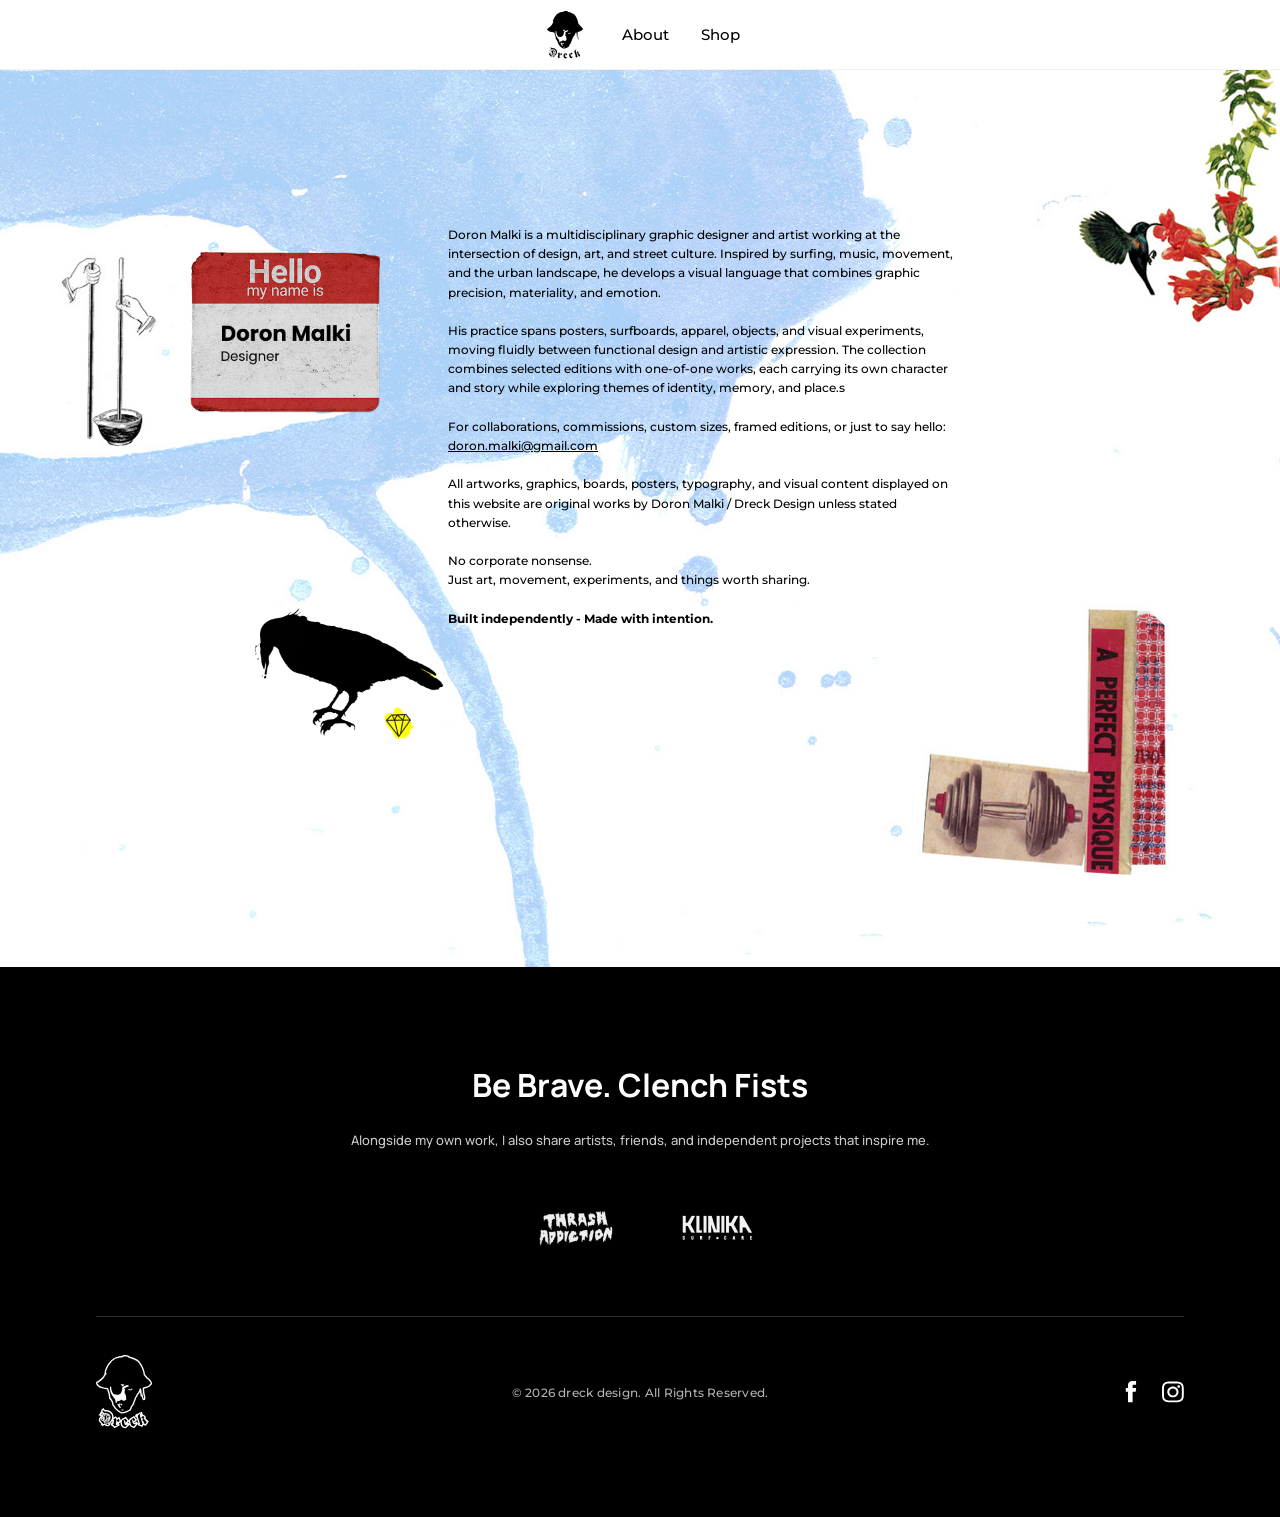
<file: contact.html>
<!DOCTYPE html>
<html lang="en">
<head>
  <meta charset="UTF-8" />
  <meta name="viewport" content="width=device-width, initial-scale=1.0" />
  <title>Dreck - Contact</title>
  <meta name="description" content="Get in touch with Doron Malki / Dreck Design." />
  <link rel="icon" type="image/svg+xml" href="assets/Foreground.svg" />

  <!-- Open Graph / WhatsApp / Facebook -->
  <meta property="og:type" content="website" />
  <meta property="og:site_name" content="Dreck Design" />
  <meta property="og:title" content="Dreck - Contact" />
  <meta property="og:description" content="Get in touch with Doron Malki / Dreck Design." />
  <meta property="og:url" content="https://dreckdesign.com/contact.html" />
  <meta property="og:image" content="https://dreckdesign.com/assets/og-image.png" />
  <meta property="og:image:width" content="1200" />
  <meta property="og:image:height" content="630" />
  <meta property="og:image:type" content="image/png" />

  <!-- Twitter -->
  <meta name="twitter:card" content="summary_large_image" />
  <meta name="twitter:title" content="Dreck - Contact" />
  <meta name="twitter:description" content="Get in touch with Doron Malki / Dreck Design." />
  <meta name="twitter:image" content="https://dreckdesign.com/assets/og-image.png" />
  <link rel="preconnect" href="https://fonts.googleapis.com" />
  <link rel="preconnect" href="https://fonts.gstatic.com" crossorigin />
  <link href="https://fonts.googleapis.com/css2?family=Poppins:wght@400;500;700&family=Montserrat:wght@500;700&family=Manrope:wght@500;700;800&display=swap" rel="stylesheet" />
  <link rel="stylesheet" href="styles.css" />
</head>
<body>

  <!-- ====================== NAVBAR ====================== -->
  <header class="nav" role="banner">
    <nav class="nav__nav" aria-label="Primary">
      <a class="nav__logo" href="/" aria-label="dreck — home">
        <img src="assets/Foreground.svg" alt="dreck" />
      </a>
      <ul class="nav__links">
        <li><a href="contact.html" aria-current="page">About</a></li>
        <li><a href="https://shop.dreckdesign.com/" target="_blank" rel="noopener">Shop</a></li>
      </ul>
    </nav>

    <button class="nav__toggle" id="navToggle" aria-label="Open menu" aria-expanded="false">
      <svg viewBox="0 0 24 24" aria-hidden="true">
        <path d="M3 6h18M3 12h18M3 18h18" />
      </svg>
    </button>
  </header>

  <!-- mobile nav overlay -->
  <div class="mobile-nav" id="mobileNav" aria-hidden="true">
    <button class="mobile-nav__close" id="navClose" aria-label="Close menu">
      <svg viewBox="0 0 24 24" aria-hidden="true">
        <path d="M6 6l12 12M18 6L6 18" />
      </svg>
    </button>
    <ul class="mobile-nav__list">
      <li><a href="contact.html" aria-current="page">About</a></li>
      <li><a href="https://shop.dreckdesign.com/" target="_blank" rel="noopener">Shop</a></li>
    </ul>
  </div>

  <main class="contact site">
    <section class="contact__stage" aria-label="Contact">
      <picture>
        <source type="image/webp" media="(max-width: 768px)" srcset="assets/contact%20mobile%20new.webp" />
        <source media="(max-width: 768px)" srcset="assets/contact%20mobile%20new.jpg" />
        <img class="contact__img" src="assets/1920%20contact.jpg" alt="Doron Malki — Dreck Design" />
      </picture>

      <div class="contact__body">
<!-- <strong>Dreck Design</strong> -->
  Doron Malki is a multidisciplinary graphic designer and artist working at the intersection of design, art, and street culture. Inspired by surfing, music, movement, and the urban landscape, he develops a visual language that combines graphic precision, materiality, and emotion.
          <br />His practice spans posters, surfboards, apparel, objects, and visual experiments, moving fluidly between functional design and artistic expression. The collection combines selected editions with one-of-one works, each carrying its own character and story while exploring themes of identity, memory, and place.s
<br/>For collaborations, commissions, custom sizes, framed editions, or just to say hello:
<a href="mailto:doron.malki@gmail.com">doron.malki@gmail.com</a>

All artworks, graphics, boards, posters, typography, and visual content displayed on this website are original works by Doron Malki / Dreck Design unless stated otherwise.

No corporate nonsense.
Just art, movement, experiments, and things worth sharing.

<strong>Built independently - Made with intention.</strong>
      </div>
    </section>
  </main>

  <!-- ====================== FOOTER ====================== -->
  <footer class="footer" role="contentinfo">
    <div class="footer__inner">
      <h2 class="footer__headline">Be Brave. Clench Fists</h2>
      <p class="footer__tagline">Alongside my own work, I also share artists, friends, and independent projects that inspire me.</p>

      <div class="footer__brands">
        <img src="assets/logo_thrash_1.png" alt="Thrash Addiction" class="brand--thrash" />
        <img src="assets/klinikalogo__1.png" alt="Klinika" class="brand--klinika" />
      </div>

      <hr class="footer__divider" />

      <div class="footer__bottom">
        <div class="footer__logo">
          <img src="assets/Foreground.svg" alt="dreck" />
        </div>
        <p class="footer__copy">© 2026 dreck design. All Rights Reserved.</p>
        <div class="footer__social">
          <a href="#" aria-label="Facebook"><img src="assets/facebook_social.svg" alt="" /></a>
          <a href="#" aria-label="Instagram"><img src="assets/Insta_social.svg" alt="" /></a>
        </div>
      </div>
    </div>
  </footer>

  <script src="scripts.js" defer></script>
</body>
</html>
</file>
<file: styles.css>
/* =========================================================
   dreck — design tokens & base
   ========================================================= */
:root {
  --color-bg: #ffffff;
  --color-bg-cream: #fbfaf3;
  --color-text: #000000;
  --color-text-inverse: #ffffff;
  --color-text-inverse-muted: rgba(255, 255, 255, 0.8);
  --color-footer: #000000;
  --color-sticker-red: #b6342f;

  --font-display: 'Poppins', system-ui, -apple-system, sans-serif;
  --font-body: 'Montserrat', system-ui, -apple-system, sans-serif;
  --font-headline: 'Circular Std', 'Manrope', 'Poppins', system-ui, sans-serif;

  --max-w: 1920px;
  --nav-h: 70px;
}

*,
*::before,
*::after {
  box-sizing: border-box;
}

html,
body {
  margin: 0;
  padding: 0;
  background: var(--color-bg);
  color: var(--color-text);
  font-family: var(--font-body);
  font-weight: 500;
  font-size: 16px;
  line-height: 1.45;
  -webkit-font-smoothing: antialiased;
  -moz-osx-font-smoothing: grayscale;
  /* `clip` clips horizontal overflow without creating a scroll container,
     so `position: sticky` on .nav still anchors to the viewport. */
  overflow-x: clip;
}

img,
svg {
  display: block;
  max-width: 100%;
  height: auto;
}

a {
  color: inherit;
  text-decoration: none;
}

button {
  font: inherit;
  color: inherit;
  background: none;
  border: 0;
  padding: 0;
  cursor: pointer;
}

/* The whole page is capped at the 1920 artboard width and centred.
   At 1440 (or any width below) the artboard simply scales down — every
   image is width:100% of this box and every overlay is positioned in %,
   so the composition stays pixel-faithful at any width. */
.site {
  max-width: var(--max-w);
  margin: 0 auto;
  position: relative;
}

/* =========================================================
   Navbar (shared) — logo left, links centred, toggle right
   ========================================================= */
.nav {
  position: sticky;
  top: 0;
  z-index: 50;
  height: var(--nav-h);
  background: #ffffff;
  border-bottom: 1px solid rgba(0, 0, 0, 0.05);
  display: grid;
  grid-template-columns: 1fr auto 1fr;
  align-items: center;
  padding: 0 clamp(16px, 2vw, 40px);
}

/* logo + links sit together as one centred group (col 2) */
.nav__nav {
  grid-column: 2;
  justify-self: center;
  display: flex;
  align-items: center;
  gap: clamp(20px, 2.5vw, 56px);
}

.nav__logo {
  display: flex;
  align-items: center;
}

.nav__logo img {
  width: 50px;
  height: 50px;
  display: block;
}

.nav__links {
  display: flex;
  align-items: center;
  gap: clamp(20px, 2.5vw, 56px);
  list-style: none;
  margin: 0;
  padding: 0;
}

.nav__links a {
  font-family: var(--font-body);
  font-weight: 500;
  font-size: 15px;
}

.nav__links a:hover {
  opacity: 0.6;
}

.nav__toggle {
  display: none;
  grid-column: 3;
  width: 40px;
  height: 40px;
  align-items: center;
  justify-content: center;
  justify-self: end;
}

.nav__toggle svg {
  width: 24px;
  height: 24px;
  stroke: currentColor;
  stroke-width: 2;
  fill: none;
  stroke-linecap: round;
}

/* Mobile nav overlay */
.mobile-nav {
  position: fixed;
  inset: 0;
  background: #ffffff;
  z-index: 100;
  padding: 18px 20px;
  display: none;
  flex-direction: column;
}

.mobile-nav.is-open {
  display: flex;
}

.mobile-nav__close {
  align-self: flex-end;
  width: 40px;
  height: 40px;
  display: flex;
  align-items: center;
  justify-content: center;
}

.mobile-nav__close svg {
  width: 28px;
  height: 28px;
  stroke: currentColor;
  stroke-width: 2;
  fill: none;
  stroke-linecap: round;
}

.mobile-nav__list {
  margin: 80px 0 0;
  padding: 0;
  list-style: none;
  display: flex;
  flex-direction: column;
  align-items: center;
  gap: 36px;
}

.mobile-nav__list a {
  font-family: var(--font-body);
  font-weight: 500;
  font-size: 18px;
}

/* =========================================================
   SHOP — full-bleed parts stacked seamlessly
   Each <section.part> holds one part JPG plus button overlays.
   ========================================================= */
.shop {
  font-size: 0; /* kill whitespace gaps between stacked images */
}

/* Desktop/1440 vs mobile shop swap (mobile parts split differently) */
.shop--mobile {
  display: none;
}

.part {
  position: relative;
  width: 100%;
  display: block;
}

.part__img {
  width: 100%;
  height: auto;
  display: block;
  user-select: none;
}

/* Hero intro copy — overlaid to the right of the (baked-in) Hello sticker */
.intro {
  position: absolute;
  top: 13.5%;
  left: 48.5%;
  width: 24%;
  margin: 0;
  font-family: var(--font-body);
  font-weight: 500;
  font-size: clamp(12px, 1.1vw, 22px);
  line-height: 1.4;
  color: #000;
  z-index: 2;
}

/* -----------------------------------------------------------
   Sticker buttons — torn-paper label PNGs used as anchors.
   Position with inline --x / --y (centre point) and --w (width,
   % of the part). Text sits centred on top of the label.
   ----------------------------------------------------------- */
.sticker {
  position: absolute;
  left: var(--x, 50%);
  top: var(--y, 50%);
  transform: translate(-50%, -50%);
  width: var(--w, 14%);
  z-index: 2;
  display: grid;
  place-items: center;
  background-repeat: no-repeat;
  background-position: center;
  background-size: 100% 100%;
  font-family: var(--font-display);
  font-weight: 700;
  font-size: clamp(12px, 30px, 48px);
  letter-spacing: 0.01em;
  color: #111;
  text-align: center;
  line-height: 1;
  padding: 0.55em 1em 0.7em;
  transition: transform 0.18s ease;
  will-change: transform;
}

/* flat (no tilt) by default; tilt + lift only on hover */
.sticker:not(.sticker--board):hover {
  transform: translate(-50%, -50%) rotate(-3deg) scale(1.04);
}

.sticker--green  { background-image: url('assets/button green.png');  aspect-ratio: 587 / 282; }
.sticker--orange { background-image: url('assets/button orange.png'); aspect-ratio: 445 / 218; }
.sticker--white  { background-image: url('assets/button white.png');  aspect-ratio: 380 / 186; }
.sticker--yellow { background-image: url('assets/button yellow.png'); aspect-ratio: 307 / 130; }

/* Board buttons — flat CSS label (cream fill, red border), not a sticker image */
.sticker--board {
  width: auto;
  white-space: nowrap;
  background: #f5efe0;
  border: 10px solid #F01919;
  border-radius: 2px;
  color: #111;
  text-transform: uppercase;
  letter-spacing: 0.06em;
  padding: 0.5em 1.1em 0.55em;
}

.sticker--board:hover {
  opacity: 0.6;
}

/* m1-2 (Heart) is the first mobile section — crop bottom 25% off the tall background JPG */
  .shop--desktop .part:nth-of-type(2) {
    aspect-ratio: 375 / 400;
    overflow: hidden;
  }

/* -----------------------------------------------------------
   Product overlays — transparent PNGs (boards, shirt) layered
   on top of a background JPG so they can be resized/repositioned
   independently of the baked-in background.
   ----------------------------------------------------------- */
.part__overlay {
  position: absolute;
  left: var(--ox, 50%);
  top: var(--oy, 50%);
  transform: translate(-50%, -50%);
  width: var(--ow, 20%);
  height: auto;
  z-index: 1;
  pointer-events: none;
  user-select: none;
}

/* Both boards sit on the LEFT half, side-by-side (moon board left,
   figure board right). Shirt sits on the right half of part 6-2. */
.overlay--board2 { --ox: 25%; --oy: 50%; --ow: 20%; }  /* moon — left */
.overlay--board1 { --ox: 50%; --oy: 50%; --ow: 20%; }  /* figure — right */
.overlay--shirt  { --ox: 64%; --oy: 63%; --ow: 40%; }
.overlay--burnt  { --ox: 72%; --oy: 55%; --ow: 24%; }  /* BURNT poster (part 5) */
.overlay--poster1        { --ox: 52%; --oy: 42%; --ow: 50%; }  /* Eternal Love poster (part 1) */
.overlay--heart          { --ox: 50%; --oy: 50%; --ow: 40%; }  /* heart poster (part 2) */
.overlay--board-shoshana { --ox: 70%; --oy: 45%; --ow: 17%; }  /* Renaissance Romance board (part 3) */
.overlay--board-mati     { --ox: 18%; --oy: 73%; --ow: 17%; }  /* Once Were Warriorz board (part 4) */
.overlay--rorschach      { --ox: 50%; --oy: 35%; --ow: 28%; }  /* Sacred geometry (part 7) */
.overlay--babe           { --ox: 50%; --oy: 50%; --ow: 38%; }  /* babe / Hail (part 8) */

/* =========================================================
   FOOTER
   ========================================================= */
.footer {
  position: relative;
  background: var(--color-footer);
  color: var(--color-text-inverse);
  padding: 100px 7.5% 80px;
}

.footer__inner {
  position: relative;
  max-width: 1742px;
  margin: 0 auto;
}

.footer__headline {
  font-family: var(--font-headline);
  font-weight: 700;
  font-size: clamp(32px, 2.4vw, 46px);
  text-align: center;
  margin: 0;
  line-height: 1.15;
}

.footer__tagline {
  font-family: var(--font-headline);
  font-weight: 500;
  font-size: clamp(13px, 0.95vw, 18px);
  text-align: center;
  opacity: 0.8;
  margin: 28px auto 0;
  max-width: 660px;
}

.footer__brands {
  display: flex;
  justify-content: center;
  align-items: center;
  gap: 48px;
  margin-top: 50px;
}

.footer__brands img {
  height: 56px;
  width: auto;
  opacity: 0.95;
}

.footer__brands img.brand--klinika {
  height: 30px;
}

.footer__divider {
  border: 0;
  border-top: 1px solid rgba(255, 255, 255, 0.18);
  margin: 60px 0 0;
}

.footer__bottom {
  display: grid;
  grid-template-columns: 1fr auto 1fr;
  align-items: center;
  margin-top: 30px;
  min-height: 90px;
}

.footer__logo {
  width: 56px;
  height: auto;
}

.footer__logo svg,
.footer__logo img {
  width: 100%;
  height: auto;
  display: block;
}

.footer__copy {
  text-align: center;
  font-family: var(--font-body);
  font-weight: 500;
  font-size: 12px;
  opacity: 0.7;
  letter-spacing: 0.02em;
}

.footer__social {
  display: flex;
  align-items: center;
  justify-content: flex-end;
  gap: 20px;
}

.footer__social a {
  display: inline-flex;
  width: 22px;
  height: 22px;
  align-items: center;
  justify-content: center;
}

.footer__social img,
.footer__social svg {
  width: 100%;
  height: 100%;
  filter: brightness(0) invert(1);
}

/* =========================================================
   CONTACT PAGE — single composed image + body text overlay
   contact image is 1920x1345; big empty white area centre/right
   ========================================================= */
.contact {
  position: relative;
  background: var(--color-bg);
}

.contact__stage {
  position: relative;
  width: 100%;
  overflow: hidden;
}

.contact__img {
  width: 100%;
  height: auto;
  display: block;
  user-select: none;
}

.contact__body {
  position: absolute;
  top: 13%;
  left: 35%;
  width: 40%;
  font-family: var(--font-body);
  font-weight: 500;
  font-size: clamp(12px, 0.92vw, 17px);
  line-height: 1.6;
  color: #000;
  white-space: pre-line;
  z-index: 2;
}

.contact__body strong {
  font-weight: 700;
}

.contact__body a {
  color: inherit;
  text-decoration: underline;
}

/* =========================================================
   RESPONSIVE — 1440
   Below 1920 the artboard scales down, but the buttons' fixed px
   font-sizes don't, so they read too large. These overrides retune
   button size/position for the 1440 range. Inline `style` wins over
   the stylesheet, so the values need !important; bounded at 769px so
   they never reach the mobile layout.
   ========================================================= */
@media (max-width: 1440px) {
  .nav {
    padding: 0 clamp(14px, 1.5vw, 28px);
  }
}

@media (min-width: 769px) and (max-width: 1440px) {
  /* part 1 — Buy Poster */
  .shop--desktop .part:nth-of-type(1) .sticker {
    --w: 31% !important;
    font-size: 28px !important;
  }
  /* part 2 — Get This */
  .shop--desktop .part:nth-of-type(2) .sticker {
    --w: 31% !important;
    font-size: 30px !important;
  }
  /* part 3 — Get Board (CSS button) */
  .shop--desktop .part:nth-of-type(3) .sticker {
    --x: 70.5% !important;
    --y: 83% !important;
    font-size: 24px !important;
  }
  /* part 4 — Get Board (CSS button) */
  .shop--desktop .part:nth-of-type(4) .sticker {
    --x: 46% !important;
    --y: 79% !important;
    font-size: 24px !important;
  }
  /* part 5 — Buy Poster */
  .shop--desktop .part:nth-of-type(5) .sticker {
    --w: 24% !important;
    font-size: 22px !important;
  }
  /* part 6 — left board / right board (top half) */
  .shop--desktop .part:nth-of-type(6) .sticker--yellow {
    --w: 21% !important;
    font-size: 22px !important;
  }
  .shop--desktop .part:nth-of-type(6) .sticker--green {
    --w: 23% !important;
    font-size: 22px !important;
  }
  /* part 6-2 — Shoshana shirt (bottom half) */
  .shop--desktop .part:nth-of-type(7) .sticker--white {
    --w: 25% !important;
    font-size: 30px !important;
  }
  /* part 7 — Buy Poster */
  .shop--desktop .part:nth-of-type(8) .sticker {
    --w: 25% !important;
    font-size: clamp(12px, 22px, 48px) !important;
  }
  /* part 8 — Must Have */
  .shop--desktop .part:nth-of-type(9) .sticker {
    --w: 36% !important;
    font-size: 32px !important;
  }
}

/* =========================================================
   MOBILE (<= 768)
   ========================================================= */
@media (max-width: 768px) {
  :root {
    --nav-h: 64px;
  }

  /* swap shop: hide the desktop split, show the 9-part mobile split */
  .shop--desktop {
    display: none;
  }

  .shop--mobile {
    display: block;
  }

  /* navbar: logo left, hamburger right (per mobile design) */
  .nav__nav {
    grid-column: 1;
    justify-self: start;
  }

  .nav__logo img {
    width: 46px;
    height: 46px;
  }

  .nav__links {
    display: none;
  }

  .nav__toggle {
    display: flex;
  }

  /* sticker text sized for the 375 viewport */
  .sticker {
    font-size: clamp(13px, 5vw, 26px);
  }

  /* board buttons: thinner border at mobile scale */
  .sticker--board {
    border-width: 4px;
    letter-spacing: 0.04em;
  }

  /* m1-2 (Heart) is the first mobile section — crop bottom 25% off the tall background JPG */
  .shop--mobile .part:nth-of-type(1) {
    aspect-ratio: 375 / 930;
    overflow: hidden;
  }

  /* Mobile overlays — boards/shirt/poster centred and sized for the 375 viewport */
  .overlay--board1 { --ox: 50%; --oy: 50%; --ow: 60%; }
  .overlay--board2 { --ox: 50%; --oy: 50%; --ow: 60%; }
  .overlay--shirt  { --ox: 50%; --oy: 35%; --ow: 100%; }
  .overlay--burnt  { --ox: 50%; --oy: 40%; --ow: 85%; }
  .overlay--poster1        { --ox: 52%; --oy: 40%; --ow: 90%; }  /* Eternal Love poster (m1) */
  .overlay--heart          { --ox: 50%; --oy: 45%; --ow: 85%; }  /* heart poster (m1-2) */
  .overlay--board-shoshana { --ox: 50%; --oy: 45%; --ow: 60%; }  /* Renaissance Romance board (m2) */
  .overlay--board-mati     { --ox: 50%; --oy: 60%; --ow: 60%; }  /* Once Were Warriorz board (m3) */
  .overlay--rorschach      { --ox: 50%; --oy: 30%; --ow: 80%; }  /* Sacred geometry (m8) */
  .overlay--babe           { --ox: 50%; --oy: 40%; --ow: 85%; }  /* babe / Hail (m9) */

  /* hero intro copy — full width below the (baked-in) Hello sticker */
  .intro {
    top: 16.5%;
    left: 2.5%;
    width: 100%;
    font-size: 12.5px;
    line-height: 1.45;
  }

  /* Footer mobile — single centred column */
  .footer {
    padding: 60px 24px 44px;
    text-align: center;
  }

  /* headline wraps to two lines (Be Brave. / Clench Fists) */
  .footer__headline {
    font-size: 32px;
    max-width: 7em;
    margin-left: auto;
    margin-right: auto;
  }

  .footer__brands {
    gap: 40px;
    margin-top: 40px;
  }

  .footer__brands img {
    height: 44px;
  }

  .footer__brands img.brand--klinika {
    height: 24px;
  }

  /* no divider on mobile; stack logo → social → copy, centred */
  .footer__divider {
    display: none;
  }

  .footer__bottom {
    display: flex;
    flex-direction: column;
    align-items: center;
    gap: 28px;
    margin-top: 44px;
  }

  .footer__logo {
    order: 1;
    width: 74px;
  }

  .footer__social {
    order: 2;
    justify-content: center;
    gap: 26px;
  }

  .footer__copy {
    order: 3;
    margin-top: 0;
  }

  /* Contact mobile — overlay text in the white gap of the mobile image */
  .contact__body {
    top: 24%;
    left: 5%;
    width: 92%;
    font-size: 13.5px;
    line-height: 1.5;
  }
}
</file>
